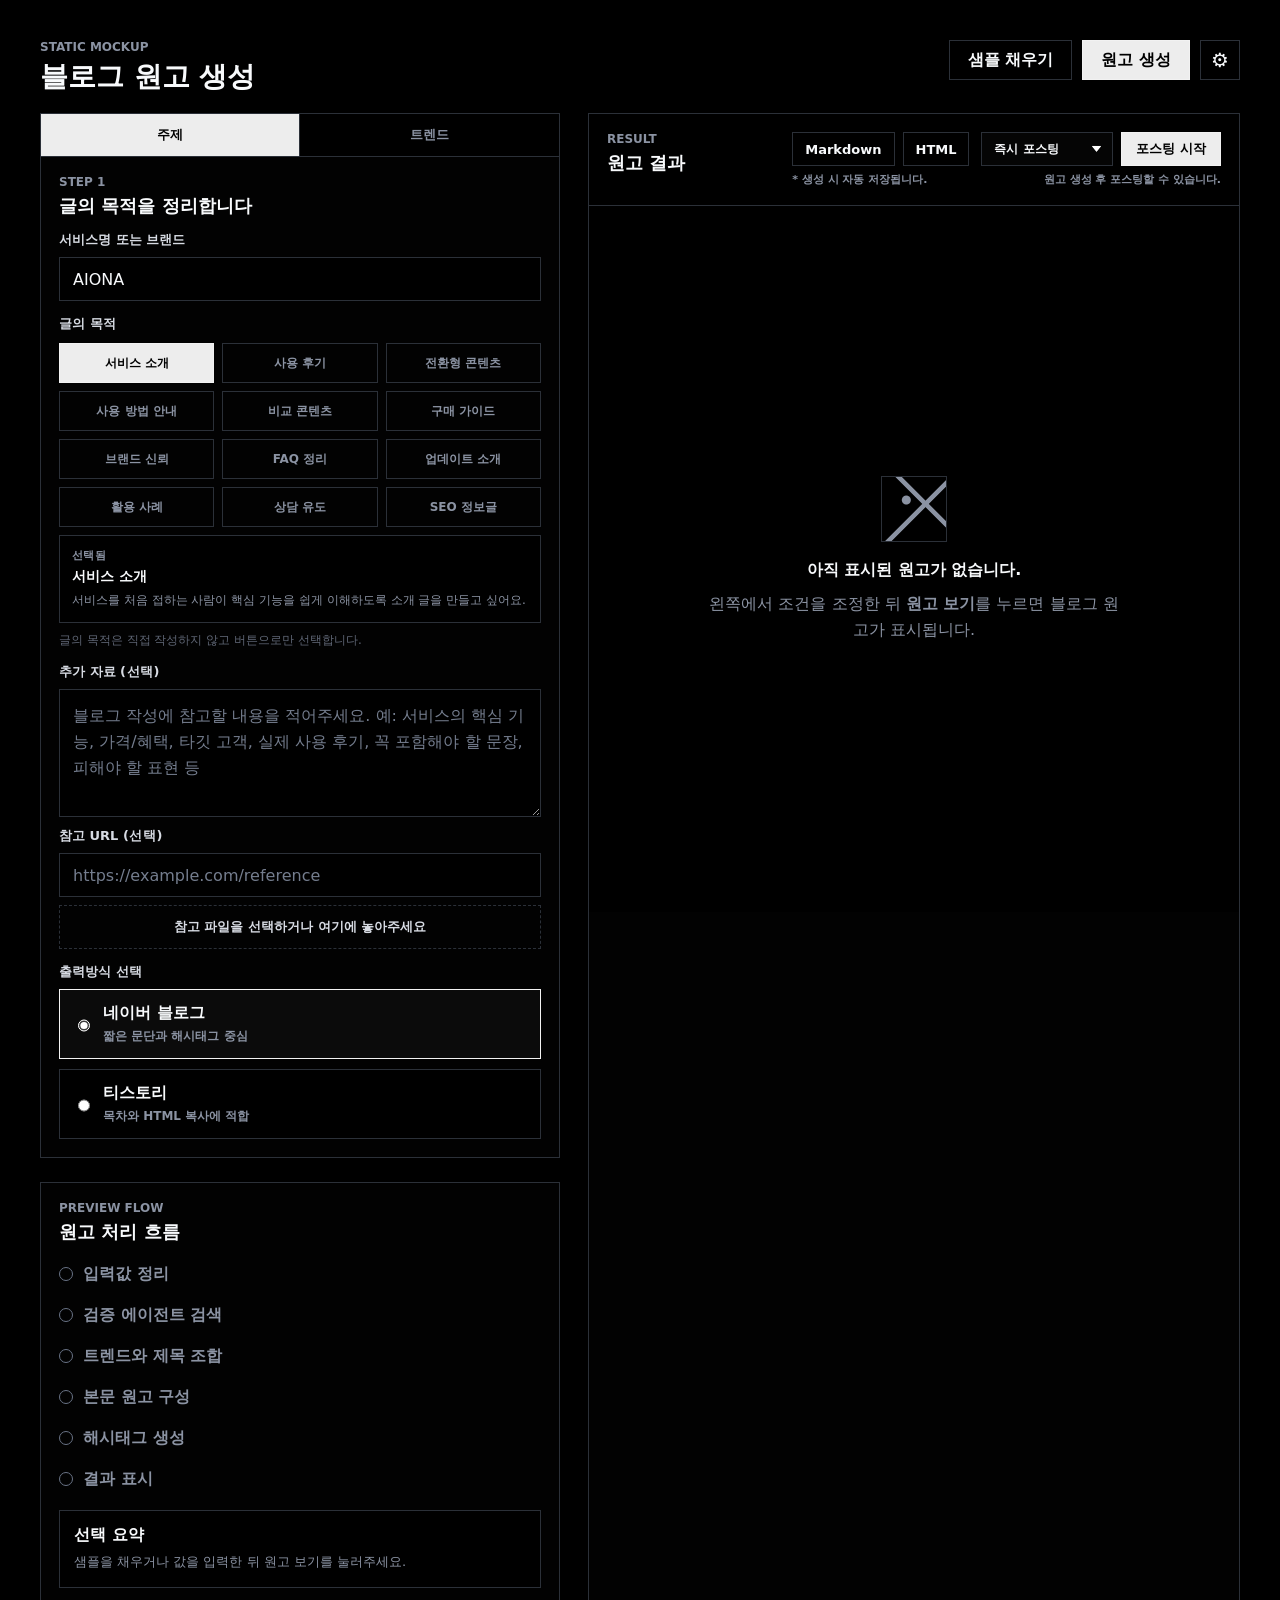
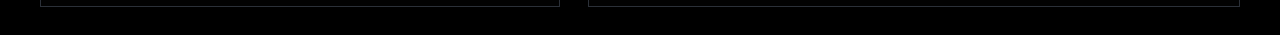
<file: index.html>
﻿<!doctype html>
<html lang="ko">
  <head>
    <meta charset="UTF-8" />
    <meta name="viewport" content="width=device-width, initial-scale=1.0" />
    <title>Human Blog Studio Mockup</title>
    <link rel="stylesheet" href="./styles.css" />
  </head>
  <body>
    <div class="processor-shell">
      <aside class="rail" aria-label="진행 단계">
        <div class="brand">
          <div class="brand-mark">HB</div>
          <div>
            <strong>Human Blog Studio</strong>
            <span>블로그 원고 생성</span>
          </div>
        </div>

        <ol class="step-list">
          <li class="step-item active" data-step="0"><span>1</span><div><strong>주제 설정</strong><small>목적과 참고 자료</small></div></li>
          <li class="step-item" data-step="1"><span>2</span><div><strong>트렌드 선택</strong><small>시즌 이슈와 제목</small></div></li>
          <li class="step-item" data-step="2"><span>3</span><div><strong>전역 설정</strong><small>문체와 검증 기준</small></div></li>
          <li class="step-item" data-step="3"><span>4</span><div><strong>원고 결과</strong><small>블로그 본문 확인</small></div></li>
        </ol>

        <div class="rail-note">
          <strong>상태</strong>
          <span id="statusLabel">입력 대기</span>
        </div>
      </aside>

      <main class="processor">
        <header class="processor-header">
          <div>
            <p class="eyebrow">Static Mockup</p>
            <h1>블로그 원고 생성</h1>
          </div>
          <div class="header-actions">
            <button class="ghost-button" type="button" id="loadSample">샘플 채우기</button>
            <button class="primary-button" type="button" id="generatePost">원고 생성</button>
            <button class="icon-button" type="button" id="openSettings" aria-label="설정 열기" title="설정">&#9881;</button>
          </div>
        </header>

        <section class="layout-grid">
          <form class="control-panel" id="blogForm">
            <div class="tab-bar" role="tablist" aria-label="입력 탭">
              <button class="tab active" type="button" data-panel="topic">주제</button>
              <button class="tab" type="button" data-panel="keywords">트렌드</button>
            </div>

            <section class="settings-panel active" id="topic">
              <div class="section-title">
                <p class="eyebrow">Step 1</p>
                <h2>글의 목적을 정리합니다</h2>
              </div>

              <label class="field">
                <span>서비스명 또는 브랜드</span>
                <input id="serviceName" value="AIONA" />
              </label>

              <div class="field purpose-field">
                <span>글의 목적</span>
                <input
                  id="postGoal"
                  type="hidden"
                  value="서비스를 처음 접하는 사람이 핵심 기능을 쉽게 이해하도록 소개 글을 만들고 싶어요."
                />
                <div class="prompt-examples" aria-label="글 목적 선택">
                  <button class="prompt-chip active" type="button" data-purpose="서비스를 처음 접하는 사람이 핵심 기능을 쉽게 이해하도록 소개 글을 만들고 싶어요." aria-pressed="true">서비스 소개</button>
                  <button class="prompt-chip" type="button" data-purpose="실제 사용 후기처럼 장점과 아쉬운 점을 균형 있게 정리하고 싶어요." aria-pressed="false">사용 후기</button>
                  <button class="prompt-chip" type="button" data-purpose="검색으로 들어온 사용자가 신청까지 이어지도록 문제와 해결책을 자연스럽게 연결하고 싶어요." aria-pressed="false">전환형 콘텐츠</button>
                  <button class="prompt-chip" type="button" data-purpose="처음 쓰는 사람도 따라 할 수 있도록 가입부터 결과 확인까지 순서대로 안내하고 싶어요." aria-pressed="false">사용 방법 안내</button>
                  <button class="prompt-chip" type="button" data-purpose="비슷한 서비스와 비교했을 때 어떤 차이가 있는지 객관적으로 보여주고 싶어요." aria-pressed="false">비교 콘텐츠</button>
                  <button class="prompt-chip" type="button" data-purpose="가격이나 도입 전 확인할 기준을 정리해 구매 판단을 돕고 싶어요." aria-pressed="false">구매 가이드</button>
                  <button class="prompt-chip" type="button" data-purpose="브랜드의 전문성과 신뢰감을 높이는 정보형 글로 구성하고 싶어요." aria-pressed="false">브랜드 신뢰</button>
                  <button class="prompt-chip" type="button" data-purpose="자주 묻는 질문과 오해를 풀어 사용자의 불안을 줄이고 싶어요." aria-pressed="false">FAQ 정리</button>
                  <button class="prompt-chip" type="button" data-purpose="신규 기능이나 업데이트 내용을 기존 사용자에게 쉽게 알리고 싶어요." aria-pressed="false">업데이트 소개</button>
                  <button class="prompt-chip" type="button" data-purpose="특정 업종이나 상황에서 어떻게 활용할 수 있는지 사례 중심으로 보여주고 싶어요." aria-pressed="false">활용 사례</button>
                  <button class="prompt-chip" type="button" data-purpose="방문자가 상담, 신청, 문의 같은 다음 행동을 자연스럽게 떠올리도록 만들고 싶어요." aria-pressed="false">상담 유도</button>
                  <button class="prompt-chip" type="button" data-purpose="검색 유입을 고려해 핵심 키워드와 독자가 궁금해할 정보를 균형 있게 배치하고 싶어요." aria-pressed="false">SEO 정보글</button>
                </div>
                <div class="goal-preview" aria-live="polite">
                  <span>선택됨</span>
                  <strong id="goalChoiceLabel">서비스 소개</strong>
                  <p id="goalChoiceText">서비스를 처음 접하는 사람이 핵심 기능을 쉽게 이해하도록 소개 글을 만들고 싶어요.</p>
                </div>
                <p class="hint">글의 목적은 직접 작성하지 않고 버튼으로만 선택합니다.</p>
              </div>

              <div class="field">
                <span>추가 자료 <span class="optional-label">(선택)</span></span>
                <textarea id="referenceMemo" placeholder="블로그 작성에 참고할 내용을 적어주세요. 예: 서비스의 핵심 기능, 가격/혜택, 타깃 고객, 실제 사용 후기, 꼭 포함해야 할 문장, 피해야 할 표현 등"></textarea>
                <label class="field nested-field">
                  <span>참고 URL <span class="optional-label">(선택)</span></span>
                  <input id="referenceUrl" type="url" placeholder="https://example.com/reference" />
                </label>
                <div class="file-drop">
                  <label class="file-drop-label" for="referenceFile">
                    <span id="referenceFileName">참고 파일을 선택하거나 여기에 놓아주세요</span>
                  </label>
                  <input id="referenceFile" class="file-input" type="file" accept="image/*,.pdf,.doc,.docx,.txt" />
                </div>
              </div>

              <div class="field">
                <span>출력방식 선택</span>
                <div class="choice-grid" aria-label="출력방식 선택">
                  <label class="choice selected">
                    <input name="platform" type="radio" value="네이버 블로그" checked />
                    <strong>네이버 블로그</strong>
                    <span>짧은 문단과 해시태그 중심</span>
                  </label>
                  <label class="choice">
                    <input name="platform" type="radio" value="티스토리" />
                    <strong>티스토리</strong>
                    <span>목차와 HTML 복사에 적합</span>
                  </label>
                </div>
              </div>
            </section>

            <section class="settings-panel" id="keywords">
              <div class="section-title">
                <p class="eyebrow">Step 2</p>
                <h2>트렌드와 제목을 고릅니다</h2>
              </div>

              <div class="trend-builder" aria-label="트렌드 키워드 선택">
                <div class="trend-live-header">
                  <div class="section-title compact">
                    <p class="eyebrow">Seasonal Trend Mix</p>
                    <h2>이벤트 키워드</h2>
                  </div>
                  <button class="ghost-button small" type="button" id="refreshTrends">새로고침</button>
                </div>

                <div class="trend-status-panel" aria-live="polite">
                  <div>
                    <span>업데이트 상태</span>
                    <strong id="trendStatusLabel">최신 트렌드 불러오는 중</strong>
                  </div>
                  <div>
                    <span>최근 업데이트</span>
                    <strong id="trendUpdatedAt">--</strong>
                  </div>
                </div>
                <p class="trend-refresh-note">1시간마다 자동으로 갱신됩니다.</p>

                <div class="field">
                  <span>1개 선택<span class="optional-label">(선택)</span></span>
                  <div class="trend-chip-grid" id="trendKeywordGrid">
                    <button class="trend-chip" type="button" data-trend="트렌드 로딩 중" aria-pressed="false">트렌드 로딩 중</button>
                  </div>
                  <p class="hint">NAVER 통합 검색어 트렌드 API, Google Ads API를 통해 수집됩니다.</p>
                </div>

                <div class="slider-row trend-ratio-row default-ratio-row">
                  <label>주제·키워드 결합 비율</label>
                  <span class="default-ratio-note">주제와 키워드가 5:5로 조합됩니다.</span>
                  <input id="trendMixRatio" type="hidden" value="50" />
                </div>

                <div class="topic-recommender">
                  <button class="ghost-button" type="button" id="generateTopicIdeas">주제 추천 보기</button>
                  <p class="hint">브랜드명, 글의 목적, 참고 자료와 선택한 트렌드로 제목 후보를 만듭니다.</p>
                </div>

                <div class="topic-results empty" id="topicResults">
                  <p>트렌드를 선택하고 주제 추천을 누르면 제목 후보가 표시됩니다.</p>
                </div>

                <label class="field">
                  <span>선택한 제목 <span class="optional-label">선택</span></span>
                  <input id="selectedTopicTitle" placeholder="추천 제목을 선택하거나 직접 입력하세요" />
                </label>
              </div>

              <div class="slider-row keyword-count-display-row">
                <label>해시태그 수</label>
                <output id="keywordCountCurrentValue">15개</output>
              </div>
            </section>

            <input id="humanLevel" type="hidden" value="55" />
            <output id="humanLevelValue" hidden>55</output>

          </form>

          <section class="process-panel" aria-label="원고 처리 흐름">
            <div class="section-title">
              <p class="eyebrow">Preview Flow</p>
              <h2>원고 처리 흐름</h2>
            </div>

            <ol class="pipeline" id="pipeline">
              <li class="pending"><span></span>입력값 정리</li>
              <li class="pending"><span></span>검증 에이전트 검색</li>
              <li class="pending"><span></span>트렌드와 제목 조합</li>
              <li class="pending"><span></span>본문 원고 구성</li>
              <li class="pending"><span></span>해시태그 생성</li>
              <li class="pending"><span></span>결과 표시</li>
            </ol>

            <div class="summary-card">
              <strong>선택 요약</strong>
              <p id="selectionSummary">샘플을 채우거나 값을 입력한 뒤 원고 보기를 눌러주세요.</p>
            </div>

          </section>

          <section class="result-panel" aria-label="블로그 원고">
            <div class="result-toolbar">
              <div>
                <p class="eyebrow">Result</p>
                <h2>원고 결과</h2>
              </div>
              <div class="result-actions">
                <div class="copy-actions">
                  <div class="copy-buttons">
                    <button class="ghost-button small" type="button" id="copyMarkdown">Markdown</button>
                    <button class="ghost-button small" type="button" id="copyHtml">HTML</button>
                  </div>
                  <p class="autosave-note" id="draftStatus">* 생성 시 자동 저장됩니다.</p>
                </div>
                <div class="posting-actions">
                  <div class="posting-control-row">
                    <div class="posting-select-wrap">
                      <select class="posting-select" name="postingMode" aria-label="포스팅 방식 선택">
                        <option value="즉시 포스팅">즉시 포스팅</option>
                      </select>
                      <img class="posting-select-icon" src="assets/inverted-triangle.png" alt="" aria-hidden="true" />
                    </div>
                    <button class="primary-button small-action" type="button" id="startPosting">포스팅 시작</button>
                  </div>
                  <div class="schedule-delay-row" id="scheduleDelayRow" hidden>
                    <span>예약 시간</span>
                    <label class="schedule-delay-input">
                      <input id="scheduleDelayMinutes" type="number" min="5" max="1440" step="5" value="30" />
                      <b>분 뒤</b>
                    </label>
                  </div>
                  <p class="posting-status" id="postingStatus">원고 생성 후 포스팅할 수 있습니다.</p>
                </div>
              </div>
            </div>

            <article class="article-output empty" id="articleOutput">
              <div class="empty-state">
                <strong>아직 표시된 원고가 없습니다.</strong>
                <p>왼쪽에서 조건을 조정한 뒤 <b>원고 보기</b>를 누르면 블로그 원고가 표시됩니다.</p>
              </div>
            </article>
          </section>
        </section>
      </main>
    </div>

    <div class="verification-overlay" id="verificationOverlay" hidden>
      <section class="verification-modal" role="dialog" aria-modal="true" aria-labelledby="verificationTitle">
        <div class="verification-header">
          <div>
            <p class="eyebrow">Verification Agent</p>
            <h2 id="verificationTitle">작성 전 검증</h2>
          </div>
          <button class="icon-button" type="button" id="closeVerification" aria-label="검증 팝업 닫기">×</button>
        </div>

        <div class="verification-body">
          <section class="verification-section">
            <div class="verification-section-title">
              <span>사용자 입력정보</span>
            </div>
            <dl class="verification-data-list" id="verificationInputList"></dl>
          </section>

          <section class="verification-section">
            <div class="verification-section-title">
              <span>AI가 검색한 내용</span>
            </div>
            <div class="verification-search-list" id="verificationSearchList"></div>
          </section>
        </div>

        <div class="verification-actions">
          <button class="ghost-button small" type="button" id="cancelVerification">수정하기</button>
          <button class="primary-button small-action" type="button" id="confirmVerification">확인하고 계속</button>
        </div>
      </section>
    </div>

    <div class="settings-overlay" id="settingsOverlay" hidden>
      <section class="settings-drawer" role="dialog" aria-modal="true" aria-labelledby="settingsTitle">
        <div class="settings-drawer-header">
          <div>
            <p class="eyebrow">Settings</p>
            <h2 id="settingsTitle">설정</h2>
          </div>
          <button class="icon-button" type="button" id="closeSettings" aria-label="설정 닫기">×</button>
        </div>

        <div class="settings-tabs" role="tablist" aria-label="설정 메뉴">
          <button class="settings-tab active" type="button" data-settings-panel="personalSettings">전역 설정</button>
          <button class="settings-tab" type="button" data-settings-panel="promptSettings">커스텀 프롬프트</button>
          <button class="settings-tab" type="button" data-settings-panel="loginSettings">계정 정보</button>
          <button class="settings-tab" type="button" data-settings-panel="draftSettings">저장된 초안</button>
        </div>

        <div class="settings-drawer-body">
          <section class="settings-view active" id="personalSettings">
            <div class="prompt-form-title">
              <h3>전역 설정</h3>
              <p>기본 글쓴이 페르소나와 원고 생성 옵션을 지정합니다.</p>
            </div>

            <div class="slider-row settings-slider-row">
              <label for="keywordCount">해시태그 수</label>
              <input id="keywordCount" type="range" min="15" max="30" step="1" value="15" />
              <output id="keywordCountValue">15개</output>
            </div>

            <div class="field">
              <div class="persona-grid" role="radiogroup" aria-label="블로그 화자 선택">
                <label class="persona-card selected">
                  <input type="radio" name="persona" value="일상 블로거" checked />
                  <strong>일상 블로거</strong>
                  <span>직접 써본 후기처럼 편하게 말합니다.</span>
                </label>
                <label class="persona-card">
                  <input type="radio" name="persona" value="IT 전문 리뷰어" />
                  <strong>IT 전문 리뷰어</strong>
                  <span>기능과 장단점을 사용 기준으로 비교합니다.</span>
                </label>
                <label class="persona-card">
                  <input type="radio" name="persona" value="경제 분석가" />
                  <strong>경제 분석가</strong>
                  <span>시장 흐름과 비용 효과를 숫자 관점으로 봅니다.</span>
                </label>
                <label class="persona-card">
                  <input type="radio" name="persona" value="교육 컨설턴트" />
                  <strong>교육 컨설턴트</strong>
                  <span>처음 배우는 사람도 따라오게 순서대로 설명합니다.</span>
                </label>
                <label class="persona-card">
                  <input type="radio" name="persona" value="건강 박사" />
                  <strong>건강 박사</strong>
                  <span>생활습관과 건강 관리 팁 중심으로 풀어냅니다.</span>
                </label>
                <label class="persona-card">
                  <input type="radio" name="persona" value="콘텐츠 마케터" />
                  <strong>콘텐츠 마케터</strong>
                  <span>검색 노출과 클릭을 고려해 설득력 있게 씁니다.</span>
                </label>
                <label class="persona-card custom-prompt-option">
                  <input type="radio" name="persona" value="커스텀 프롬프트" />
                  <strong id="customPromptPersonaTitle">커스텀 프롬프트</strong>
                  <span id="customPromptPersonaStatus">설정한 프롬프트를 선택해서 적용합니다.</span>
                </label>
              </div>
            </div>

            <div class="settings-actions">
              <button class="ghost-button small" type="button" id="openPromptFromPersonal">커스텀 프롬프트 설정</button>
              <span class="settings-save-state">경험 서술 강도는 보류 중입니다.</span>
            </div>
          </section>

          <section class="settings-view" id="promptSettings">
            <div class="prompt-form-title">
              <h3>내 커스텀 프롬프트</h3>
              <p>AI가 응답할 때 참고할 시스템 프롬프트를 설정합니다.</p>
            </div>

            <label class="field">
              <span>이름<span class="required-label">*</span></span>
              <input id="customPromptName" placeholder="예: 업무용 프롬프트" />
            </label>

            <label class="field">
              <span>설명 <span class="optional-label">(선택)</span></span>
              <input id="customPromptDescription" placeholder="이 프롬프트에 대한 간단한 설명" />
            </label>

            <label class="field">
              <span>프롬프트 내용 <span class="required-label">*</span></span>
              <textarea id="customPromptInput" placeholder="예: 항상 한국어로 답변해주세요. 친근하고 전문적인 말투를 사용하세요."></textarea>
            </label>
            <p class="prompt-counter" id="customPromptCounter">0자 입력됨</p>

            <div class="settings-actions">
              <button class="ghost-button small" type="button" id="fillCustomPromptSample">예시 채우기</button>
              <button class="primary-button small-action" type="button" id="saveCustomPrompt">저장</button>
              <button class="ghost-button small" type="button" id="clearCustomPrompt">비우기</button>
              <span class="settings-save-state" id="customPromptStatus">저장된 프롬프트 없음</span>
            </div>
          </section>

          <section class="settings-view" id="loginSettings">
            <div class="account-panel-title">
              <h3><span aria-hidden="true"></span> 플랫폼 계정 관리</h3>
            </div>

            <div class="platform-account naver-account">
              <h4>▸ 네이버</h4>
              <label class="field">
                <span>네이버 ID</span>
                <input id="naverLoginId" autocomplete="username" placeholder="네이버 아이디 또는 이메일" />
              </label>
              <label class="field">
                <span>네이버 비밀번호</span>
                <input id="naverLoginPassword" type="password" autocomplete="current-password" placeholder="네이버 비밀번호" />
              </label>
              <span class="settings-save-state" id="naverSessionStatus">네이버 계정 정보 없음</span>
            </div>

            <div class="platform-account tistory-account">
              <h4>▸ 티스토리 <small>(카카오 계정)</small></h4>
                <label class="field">
                <span>티스토리 이메일</span>
                <input id="tistoryLoginId" autocomplete="username" placeholder="카카오 계정 이메일" />
              </label>
              <label class="field">
                <span>티스토리 비밀번호</span>
                <input id="tistoryLoginPassword" type="password" autocomplete="current-password" placeholder="티스토리 비밀번호" />
              </label>
            </div>

            <p class="security-note">* 입력한 계정 정보는 이 브라우저의 로컬 저장소에만 저장됩니다. 실제 서비스에서는 서버 저장 없이 안전한 인증 방식으로 대체하는 것이 좋습니다.</p>

            <div class="settings-actions">
              <button class="primary-button small-action" type="button" id="saveLoginInfo">저장</button>
              <button class="ghost-button small" type="button" id="clearLoginInfo">비우기</button>
              <span class="settings-save-state" id="loginInfoStatus">저장된 계정 정보 없음</span>
            </div>
          </section>

          <section class="settings-view" id="draftSettings">
            <div class="draft-toolbar" aria-label="초안 선택 도구">
              <label class="draft-select-all">
                <input id="selectAllDrafts" type="checkbox" />
                <span>전체 선택</span>
              </label>
              <button class="icon-button draft-trash-button" type="button" id="deleteSelectedDrafts" aria-label="선택한 초안 삭제" title="선택한 초안 삭제" disabled>
                휴지통
              </button>
            </div>
            <div class="draft-list" id="draftList"></div>
            <article class="draft-preview empty" id="draftPreview">
              <p>저장된 초안을 선택하면 내용이 표시됩니다.</p>
            </article>
          </section>
        </div>
      </section>
    </div>

    <script src="./app.js"></script>
  </body>
</html>
</file>
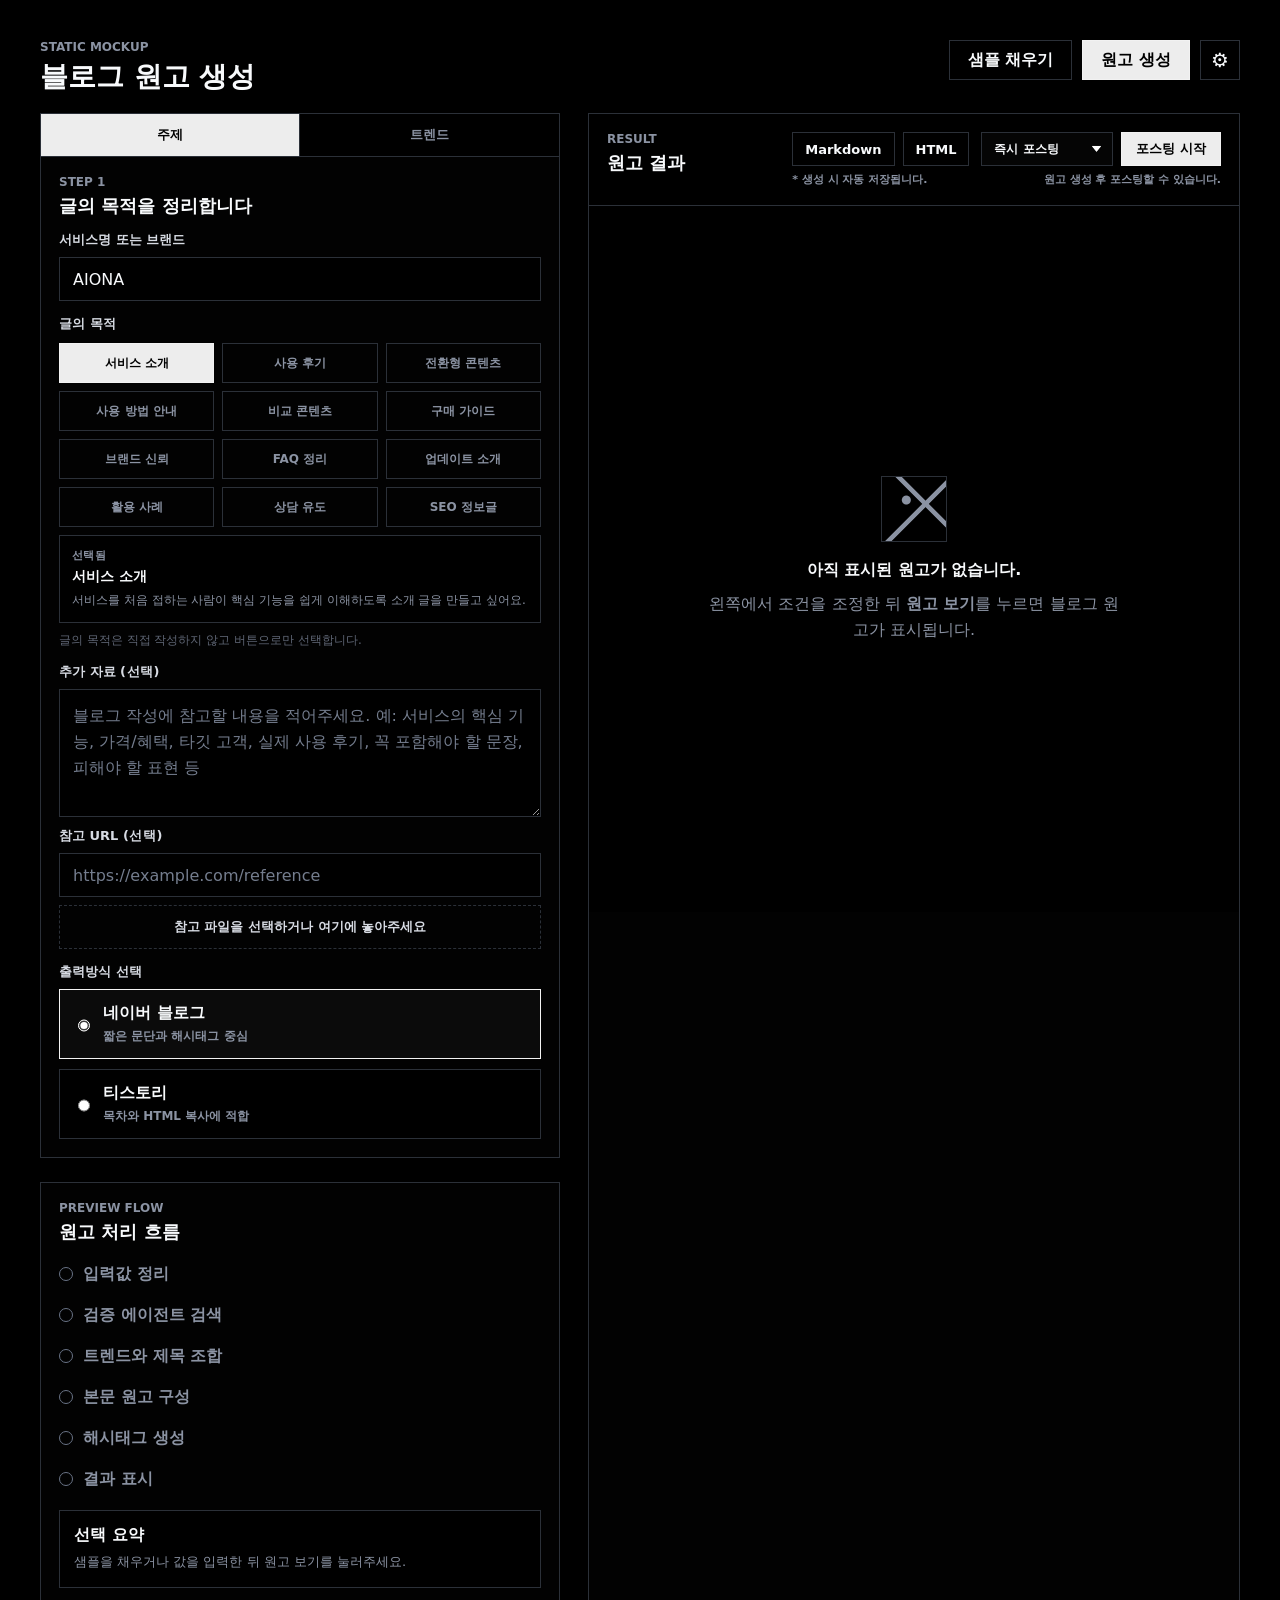
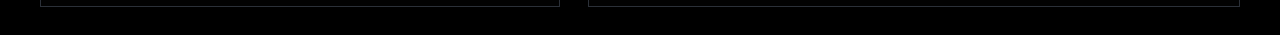
<file: loading.html>
<!doctype html>
<html lang="ko">
  <head>
    <meta charset="UTF-8" />
    <meta name="viewport" content="width=device-width, initial-scale=1.0" />
    <meta http-equiv="refresh" content="0; url=./index.html#demo" />
    <title>Human Blog Studio Mockup</title>
  </head>
  <body>
    <p><a href="./index.html#demo">목업 화면으로 이동하기</a></p>
  </body>
</html>
</file>
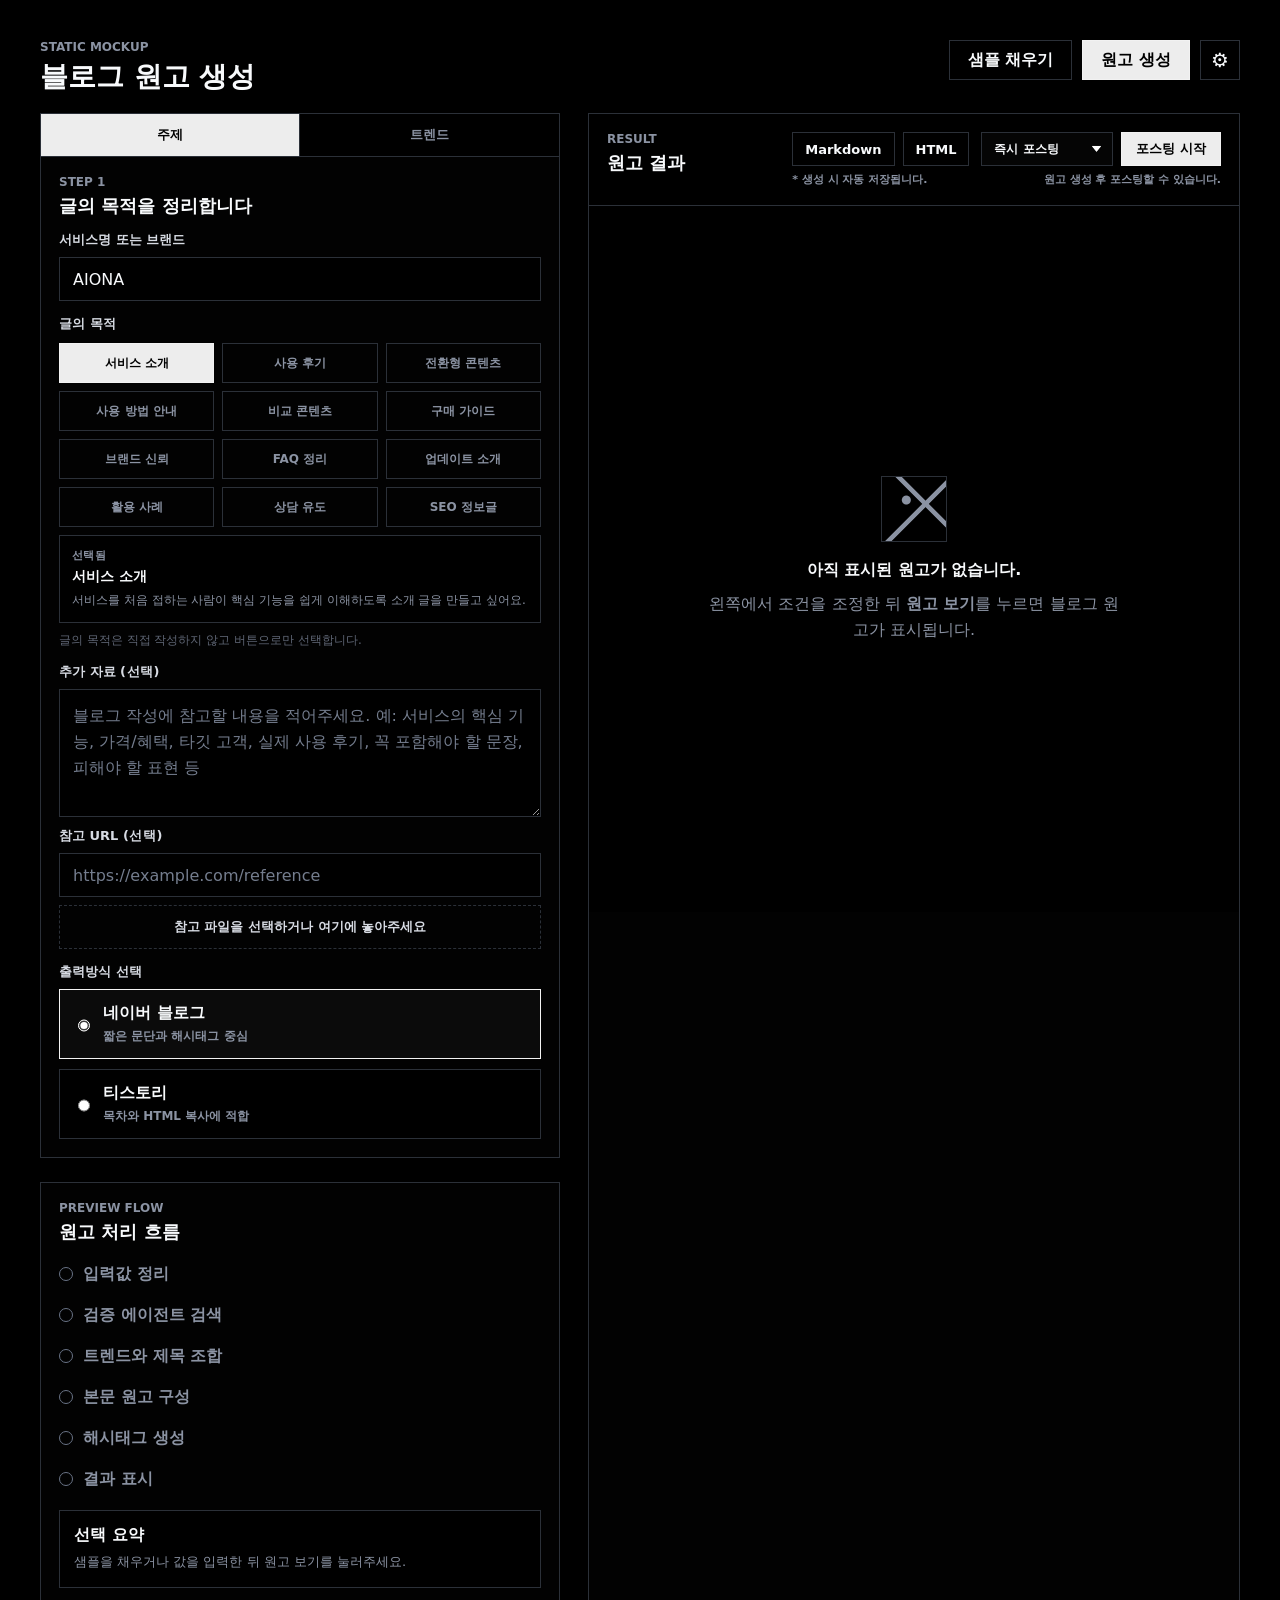
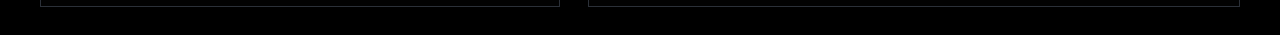
<file: result.html>
<!doctype html>
<html lang="ko">
  <head>
    <meta charset="UTF-8" />
    <meta name="viewport" content="width=device-width, initial-scale=1.0" />
    <meta http-equiv="refresh" content="0; url=./index.html#demo" />
    <title>Human Blog Studio Mockup</title>
  </head>
  <body>
    <p><a href="./index.html#demo">목업 결과 화면으로 이동하기</a></p>
  </body>
</html>
</file>
<file: styles.css>
:root {
  --bg: #000000;
  --panel: #020202;
  --panel-soft: #070707;
  --line: #2b3038;
  --line-strong: #f2f2f2;
  --ink: #f8fafc;
  --muted: #8b93a3;
  --muted-2: #5f6675;
  --accent: #ffffff;
  --active: #ededed;
  --danger: #ff6b5f;
  --ok: #21c997;
}

* {
  box-sizing: border-box;
}

html {
  background: var(--bg);
}

body {
  margin: 0;
  min-height: 100vh;
  overflow-x: hidden;
  color: var(--ink);
  background: var(--bg);
  font-family:
    Inter, Pretendard, "Noto Sans KR", "Segoe UI", system-ui, -apple-system, sans-serif;
}

button,
input,
textarea,
select {
  font: inherit;
}

button {
  cursor: pointer;
}

.processor-shell {
  min-height: 100vh;
  background: var(--bg);
}

.rail {
  display: none;
}

.processor {
  display: grid;
  grid-template-rows: auto minmax(0, 1fr);
  gap: 20px;
  min-height: 100vh;
  padding: 40px 40px 28px;
}

.processor-header {
  display: grid;
  grid-template-columns: minmax(360px, 520px) minmax(0, 1fr);
  align-items: start;
  gap: 28px;
}

.processor-header > div {
  min-width: 0;
}

.eyebrow {
  margin: 0;
  color: var(--muted);
  font-size: 12px;
  font-weight: 800;
  letter-spacing: 0;
  text-transform: uppercase;
}

.processor-header h1 {
  max-width: 520px;
  margin: 6px 0 0;
  color: var(--ink);
  font-size: 28px;
  line-height: 1.18;
  letter-spacing: 0;
  word-break: keep-all;
  overflow-wrap: anywhere;
}

.header-actions {
  display: flex;
  align-items: center;
  justify-content: flex-end;
  gap: 10px;
  flex-wrap: wrap;
}

.primary-button,
.ghost-button {
  display: inline-flex;
  align-items: center;
  justify-content: center;
  min-height: 40px;
  padding: 0 18px;
  border-radius: 0;
  font-weight: 800;
  transition:
    background 0.15s ease,
    color 0.15s ease,
    border-color 0.15s ease;
}

.primary-button {
  border: 1px solid var(--line-strong);
  background: var(--active);
  color: #000;
}

.primary-button:hover {
  background: #ffffff;
}

.primary-button:disabled,
.ghost-button:disabled {
  cursor: not-allowed;
  opacity: 0.55;
}

.ghost-button {
  border: 1px solid var(--line);
  background: transparent;
  color: var(--ink);
}

.ghost-button:hover {
  border-color: var(--line-strong);
}

.ghost-button.small {
  min-height: 34px;
  padding: 0 12px;
  font-size: 13px;
}

.primary-button.small-action {
  min-height: 34px;
  padding: 0 14px;
  font-size: 13px;
}

.icon-button {
  display: inline-flex;
  width: 40px;
  height: 40px;
  align-items: center;
  justify-content: center;
  border: 1px solid var(--line);
  border-radius: 0;
  background: transparent;
  color: var(--ink);
  font-size: 20px;
  font-weight: 900;
  line-height: 1;
}

.icon-button:hover {
  border-color: var(--line-strong);
}

.layout-grid {
  display: grid;
  grid-template-columns: minmax(360px, 520px) minmax(0, 1fr);
  grid-template-rows: auto minmax(220px, 1fr);
  gap: 24px 28px;
  align-items: start;
  min-height: 0;
}

.control-panel,
.process-panel,
.result-panel {
  min-width: 0;
  border: 1px solid var(--line);
  border-radius: 0;
  background: var(--panel);
  box-shadow: none;
}

.control-panel {
  grid-column: 1;
  grid-row: 1;
}

.process-panel {
  grid-column: 1;
  grid-row: 2;
}

.result-panel {
  grid-column: 2;
  grid-row: 1 / span 2;
  align-self: stretch;
  overflow: hidden;
}

.layout-grid.is-generating .process-panel {
  grid-column: 2;
  grid-row: 1 / span 2;
  align-self: start;
}

.layout-grid.is-generating .result-panel {
  display: none;
}

.tab-bar {
  display: grid;
  grid-template-columns: repeat(2, minmax(0, 1fr));
  gap: 0;
  padding: 0;
  border-bottom: 1px solid var(--line);
  background: var(--bg);
}

.tab {
  min-height: 42px;
  border: 0;
  border-right: 1px solid var(--line);
  border-radius: 0;
  background: transparent;
  color: var(--muted);
  font-size: 13px;
  font-weight: 800;
}

.tab:last-child {
  border-right: 0;
}

.tab.active {
  background: var(--active);
  color: #000;
  box-shadow: none;
}

.settings-panel {
  display: none;
  gap: 14px;
  padding: 18px;
}

.settings-panel.active {
  display: grid;
}

.section-title h2,
.result-toolbar h2 {
  margin: 5px 0 0;
  color: var(--ink);
  font-size: 18px;
  line-height: 1.3;
  letter-spacing: 0;
}

.field {
  display: grid;
  gap: 8px;
}

.field span,
.slider-row label {
  color: #d7dbe3;
  font-size: 13px;
  font-weight: 800;
}

.optional-label {
  color: var(--muted);
  font-size: 11px;
  font-weight: 700;
  text-transform: uppercase;
  letter-spacing: 0.04em;
}

.required-label {
  color: var(--danger);
}

.field input:not([type="radio"]):not([type="checkbox"]):not([type="range"]):not([type="file"]),
.field textarea,
.field select {
  width: 100%;
  border: 1px solid var(--line);
  border-radius: 0;
  background: #000;
  color: var(--ink);
  outline: none;
}

.field input:not([type="radio"]):not([type="checkbox"]):not([type="range"]):not([type="file"]),
.field select {
  min-height: 44px;
  padding: 0 13px;
}

.field textarea {
  min-height: 128px;
  resize: vertical;
  padding: 13px;
  line-height: 1.62;
}

.field input::placeholder,
.field textarea::placeholder {
  color: #747d8e;
  opacity: 1;
}

.field input:focus::placeholder,
.field textarea:focus::placeholder {
  color: transparent;
}

.field input:not([type="radio"]):not([type="checkbox"]):not([type="range"]):not([type="file"]):focus,
.field textarea:focus,
.field select:focus {
  border-color: var(--line-strong);
  box-shadow: none;
}

.field select {
  appearance: auto;
}

.nested-field {
  margin-top: 2px;
}

.hint {
  margin: 0;
  color: var(--muted-2);
  font-size: 12px;
  line-height: 1.5;
}

.prompt-examples {
  display: grid;
  grid-template-columns: repeat(3, minmax(0, 1fr));
  gap: 8px;
  margin-top: 2px;
}

.prompt-chip {
  max-width: 100%;
  min-height: 40px;
  padding: 8px 10px;
  border: 1px solid var(--line);
  border-radius: 0;
  background: transparent;
  color: var(--muted);
  font-size: 12px;
  font-weight: 800;
  line-height: 1.25;
  white-space: normal;
  overflow: hidden;
  word-break: keep-all;
  overflow-wrap: anywhere;
}

.prompt-chip:hover {
  color: var(--ink);
  border-color: #6a7280;
}

.prompt-chip.active,
.prompt-chip[aria-pressed="true"] {
  border-color: var(--line-strong);
  background: var(--active);
  color: #000;
}

.goal-preview {
  display: grid;
  gap: 5px;
  border: 1px solid var(--line);
  padding: 12px;
  background: #000;
}

.goal-preview span {
  color: var(--muted);
  font-size: 11px;
  font-weight: 900;
  letter-spacing: 0.04em;
  text-transform: uppercase;
}

.goal-preview strong {
  color: var(--ink);
  font-size: 14px;
}

.goal-preview p {
  margin: 0;
  color: var(--muted);
  font-size: 12px;
  line-height: 1.55;
  word-break: keep-all;
  overflow-wrap: anywhere;
}

.trend-builder {
  display: grid;
  gap: 14px;
  border: 1px solid var(--line);
  padding: 14px;
  background: #030303;
}

.trend-live-header {
  display: flex;
  align-items: start;
  justify-content: space-between;
  gap: 12px;
}

.trend-status-panel {
  display: grid;
  grid-template-columns: repeat(2, minmax(0, 1fr));
  gap: 8px;
}

.trend-status-panel div {
  min-width: 0;
  border: 1px solid var(--line);
  padding: 11px;
  background: #000;
}

.trend-status-panel span,
.trend-chip small {
  display: block;
  color: var(--muted);
  font-size: 10px;
  font-weight: 900;
  letter-spacing: 0.03em;
  text-transform: uppercase;
}

.trend-status-panel strong {
  display: block;
  margin-top: 5px;
  color: var(--ink);
  font-size: 12px;
  line-height: 1.35;
  word-break: keep-all;
  overflow-wrap: anywhere;
}

.trend-refresh-note {
  margin: -4px 0 0;
  color: var(--muted-2);
  font-size: 11px;
  font-weight: 700;
  line-height: 1.45;
}

.section-title.compact h2 {
  margin-top: 4px;
  font-size: 16px;
}

.trend-chip-grid,
.mix-mode-grid,
.topic-choice-list {
  display: grid;
  gap: 8px;
}

.trend-chip-grid {
  grid-template-columns: repeat(4, minmax(0, 1fr));
}

.trend-chip,
.mix-mode,
.topic-choice {
  min-width: 0;
  border: 1px solid var(--line);
  border-radius: 0;
  background: #000;
  color: var(--muted);
}

.trend-chip {
  position: relative;
  display: grid;
  align-content: center;
  gap: 4px;
  min-height: 58px;
  padding: 8px;
  font-size: 12px;
  font-weight: 800;
  white-space: normal;
  overflow: hidden;
  word-break: keep-all;
  overflow-wrap: anywhere;
}

.trend-chip strong {
  display: block;
  min-width: 0;
  color: inherit;
  font-size: 12px;
  line-height: 1.25;
}

.trend-chip small {
  color: currentColor;
  opacity: 0.64;
  line-height: 1.25;
}

.trend-chip[data-hot="true"]::after {
  content: "HOT";
  position: absolute;
  top: 5px;
  right: 5px;
  border: 1px solid #ff6b5f;
  background: #160707;
  padding: 4px 6px;
  color: #ff9a92;
  font-size: 10px;
  font-weight: 900;
  line-height: 1;
}

.trend-chip[data-hot="true"] {
  border-color: #ff6b5f;
  background: #160707;
  padding-top: 24px;
  color: #f7f7f7;
}

.trend-chip[data-hot="true"] small {
  color: var(--muted);
  opacity: 0.64;
}

.trend-chip[aria-pressed="true"] {
  border-color: var(--line-strong);
  background: var(--active);
  color: #000;
}

.trend-chip[aria-pressed="true"]::after {
  background: var(--active);
  border-color: #000;
  color: #000;
}

.mix-mode-grid {
  grid-template-columns: repeat(2, minmax(0, 1fr));
}

.mix-mode {
  display: grid;
  grid-template-columns: 16px minmax(0, 1fr);
  align-items: start;
  gap: 9px;
  min-height: 46px;
  padding: 10px 11px;
  cursor: pointer;
  overflow: hidden;
}

.mix-mode input {
  width: 16px;
  height: 16px;
  min-width: 16px;
  min-height: 16px;
  margin: 1px 0 0;
  padding: 0;
  border: 0;
  accent-color: var(--accent);
}

.mix-mode strong {
  display: block;
  min-width: 0;
  color: inherit;
  font-size: 12px;
  line-height: 1.35;
  word-break: keep-all;
  overflow-wrap: anywhere;
}

.mix-mode.selected {
  border-color: var(--line-strong);
  color: var(--ink);
  background: #0b0b0b;
}

.topic-recommender {
  display: flex;
  align-items: center;
  gap: 10px;
  flex-wrap: wrap;
}

.topic-recommender .hint {
  flex: 1 1 220px;
}

.topic-results {
  display: grid;
  gap: 8px;
  min-height: 56px;
  border: 1px dashed var(--line);
  padding: 10px;
  background: #000;
}

.topic-results.empty {
  place-items: center;
  color: var(--muted-2);
  text-align: center;
  font-size: 12px;
}

.topic-results p {
  margin: 0;
}

.topic-choice {
  display: grid;
  grid-template-columns: minmax(0, 1fr) auto;
  gap: 12px;
  align-items: center;
  min-height: 58px;
  padding: 12px;
  cursor: pointer;
}

.topic-choice input {
  position: absolute;
  width: 1px;
  height: 1px;
  padding: 0;
  margin: -1px;
  overflow: hidden;
  clip: rect(0, 0, 0, 0);
  white-space: nowrap;
  border: 0;
}

.topic-title {
  min-width: 0;
  color: var(--ink);
  font-size: 13px;
  font-weight: 900;
  line-height: 1.45;
  word-break: keep-all;
  overflow-wrap: anywhere;
}

.topic-recommend-badge {
  justify-self: end;
  min-width: max-content;
  border: 1px solid var(--line);
  padding: 6px 8px;
  color: var(--muted);
  font-size: 11px;
  font-weight: 900;
  line-height: 1;
}

.topic-choice.selected {
  border-color: var(--line-strong);
  background: #0b0b0b;
}

.topic-choice[data-hot="true"] {
  border-color: #ff6b5f;
  background: #160707;
  color: #f7f7f7;
}

.topic-choice[data-hot="true"] .topic-recommend-badge {
  border-color: #ff6b5f;
  color: #ff9a92;
}

.file-drop {
  display: grid;
}

.file-drop-label {
  display: flex;
  align-items: center;
  justify-content: center;
  min-height: 44px;
  border: 1px dashed var(--line);
  border-radius: 0;
  padding: 0 13px;
  color: var(--muted);
  font-size: 12px;
  font-weight: 700;
  text-align: center;
  cursor: pointer;
}

.file-drop-label:hover {
  color: var(--ink);
  border-color: #6a7280;
}

.file-input {
  position: absolute;
  width: 1px;
  height: 1px;
  padding: 0;
  margin: -1px;
  overflow: hidden;
  clip: rect(0, 0, 0, 0);
  white-space: nowrap;
  border: 0;
}

.two-column {
  display: grid;
  grid-template-columns: repeat(2, minmax(0, 1fr));
  gap: 12px;
}

.slider-row {
  display: grid;
  grid-template-columns: 120px minmax(0, 1fr) 48px;
  align-items: center;
  gap: 12px;
  min-height: 46px;
  padding: 10px 12px;
  border: 1px solid var(--line);
  border-radius: 0;
  background: #000;
}

.slider-row input {
  width: 100%;
  accent-color: var(--accent);
}

.ratio-control {
  display: grid;
  gap: 5px;
  min-width: 0;
}

.ratio-labels {
  display: flex;
  align-items: center;
  justify-content: space-between;
  color: var(--muted);
  font-size: 11px;
  font-weight: 900;
  line-height: 1;
}

.ratio-control input {
  margin: 0;
}

.slider-row output {
  color: var(--ink);
  text-align: right;
  font-weight: 900;
}

.setting-value-note {
  min-width: 0;
  color: var(--muted);
  font-size: 12px;
  font-weight: 800;
}

.settings-slider-row {
  margin-bottom: 16px;
}

.trend-ratio-row {
  grid-template-columns: 150px minmax(0, 1fr);
}

.default-ratio-row {
  grid-template-columns: 150px minmax(0, 1fr);
}

.default-ratio-note {
  min-width: 0;
  color: var(--muted);
  font-size: 11px;
  font-weight: 800;
  line-height: 1.35;
  word-break: keep-all;
  overflow-wrap: anywhere;
}

.choice input {
  accent-color: var(--accent);
}

.choice-grid {
  display: grid;
  gap: 10px;
}

.choice {
  display: grid;
  grid-template-columns: 20px minmax(0, 1fr);
  gap: 4px 10px;
  padding: 13px;
  border: 1px solid var(--line);
  border-radius: 0;
  background: #000;
}

.choice input {
  grid-row: span 2;
  margin-top: 3px;
}

.choice strong,
.choice span {
  display: block;
  grid-column: 2;
}

.choice strong {
  color: var(--ink);
}

.choice span {
  color: var(--muted);
  font-size: 12px;
}

.choice.selected {
  border-color: var(--line-strong);
  background: #0b0b0b;
}

.persona-grid {
  display: grid;
  grid-template-columns: repeat(2, minmax(0, 1fr));
  gap: 10px;
}

.persona-card {
  display: block;
  padding: 13px;
  border: 1px solid var(--line);
  border-radius: 0;
  background: #000;
  cursor: pointer;
}

.persona-card input {
  position: absolute;
  width: 1px;
  height: 1px;
  padding: 0;
  margin: -1px;
  overflow: hidden;
  clip: rect(0, 0, 0, 0);
  white-space: nowrap;
  border: 0;
}

.persona-card:hover {
  border-color: #6a7280;
}

.persona-card.selected {
  border-color: var(--line-strong);
  background: #0b0b0b;
}

.persona-card.custom-prompt-option {
  border-style: dashed;
}

.persona-card.custom-prompt-option.selected {
  border-style: solid;
}

.persona-card strong {
  display: block;
  color: var(--ink);
  font-size: 14px;
}

.persona-card span {
  display: block;
  margin-top: 4px;
  color: var(--muted);
  font-size: 12px;
  line-height: 1.5;
}

.custom-prompt-card {
  display: flex;
  align-items: center;
  justify-content: space-between;
  gap: 12px;
  border: 1px solid var(--line);
  background: #000;
  padding: 12px;
}

.custom-prompt-card div {
  display: grid;
  gap: 4px;
  min-width: 0;
}

.custom-prompt-card span {
  color: #d7dbe3;
  font-size: 13px;
  font-weight: 800;
}

.custom-prompt-card strong {
  color: var(--muted);
  font-size: 12px;
  line-height: 1.45;
  word-break: keep-all;
  overflow-wrap: anywhere;
}

.process-panel {
  display: grid;
  gap: 16px;
  padding: 18px;
}

.pipeline {
  display: grid;
  gap: 11px;
  margin: 0;
  padding: 0;
  list-style: none;
}

.pipeline li {
  display: flex;
  align-items: center;
  gap: 10px;
  min-height: 30px;
  color: var(--muted);
  font-weight: 800;
}

.pipeline span {
  width: 14px;
  height: 14px;
  flex: 0 0 auto;
  border: 1px solid #697386;
  border-radius: 50%;
  background: transparent;
}

.pipeline li.done {
  color: var(--ink);
}

.pipeline li.done span {
  border-color: var(--ok);
  background: var(--ok);
}

.pipeline li.active {
  color: var(--ink);
}

.pipeline li.active span {
  border-color: var(--line-strong);
  box-shadow: 0 0 0 4px rgba(255, 255, 255, 0.14);
}

.summary-card {
  padding: 14px;
  border: 1px solid var(--line);
  border-radius: 0;
  background: #000;
}

.summary-card strong {
  display: block;
  margin-bottom: 6px;
  color: var(--ink);
}

.summary-card p {
  margin: 0;
  color: var(--muted);
  font-size: 13px;
  line-height: 1.6;
}

.result-toolbar {
  display: flex;
  align-items: flex-start;
  justify-content: space-between;
  gap: 12px;
  flex-wrap: wrap;
  padding: 18px;
  border-bottom: 1px solid var(--line);
  background: #000;
}

.result-actions {
  display: flex;
  align-items: flex-start;
  justify-content: flex-end;
  gap: 12px;
  flex-wrap: wrap;
}

.copy-actions {
  display: grid;
  gap: 6px;
  justify-items: start;
}

.copy-buttons {
  display: flex;
  align-items: center;
  gap: 8px;
  flex-wrap: wrap;
}

.autosave-note {
  margin: 0;
  color: var(--muted);
  font-size: 11px;
  font-weight: 700;
  line-height: 1.4;
}

.posting-actions {
  display: grid;
  gap: 6px;
  justify-items: end;
}

.posting-control-row {
  display: flex;
  align-items: center;
  gap: 8px;
  flex-wrap: wrap;
}

.posting-select-wrap {
  position: relative;
  min-width: 132px;
}

.posting-select-icon {
  position: absolute;
  top: 50%;
  right: 12px;
  z-index: 2;
  width: 9px;
  height: 9px;
  transform: translateY(-50%);
  filter: invert(1) brightness(2);
  pointer-events: none;
}

.posting-select {
  position: relative;
  z-index: 1;
  width: 100%;
  min-height: 34px;
  appearance: none;
  -webkit-appearance: none;
  border: 1px solid var(--line);
  border-radius: 0;
  background: #050505;
  color: var(--ink);
  padding: 0 34px 0 12px;
  font: inherit;
  font-size: 12px;
  font-weight: 900;
  cursor: pointer;
}

.posting-select:focus {
  outline: 1px solid var(--line-strong);
  outline-offset: 2px;
}

.schedule-delay-row {
  display: flex;
  align-items: center;
  justify-content: flex-end;
  gap: 8px;
  color: var(--muted);
  font-size: 11px;
  font-weight: 800;
}

.schedule-delay-row[hidden] {
  display: none;
}

.schedule-delay-input {
  display: inline-flex;
  align-items: center;
  min-height: 30px;
  border: 1px solid var(--line);
  background: #050505;
}

.schedule-delay-input input {
  width: 64px;
  min-height: 28px;
  border: 0;
  border-right: 1px solid var(--line);
  background: transparent;
  color: var(--ink);
  padding: 0 8px;
  font: inherit;
  font-size: 12px;
  font-weight: 900;
}

.schedule-delay-input input:focus {
  outline: 0;
}

.schedule-delay-input b {
  padding: 0 9px;
  color: var(--ink);
  font-size: 12px;
}

.posting-status {
  margin: 0;
  color: var(--muted);
  font-size: 11px;
  font-weight: 700;
  line-height: 1.4;
  text-align: right;
}

.settings-overlay {
  position: fixed;
  inset: 0;
  z-index: 50;
  display: grid;
  justify-items: end;
  background: rgba(0, 0, 0, 0.72);
}

.verification-overlay {
  position: fixed;
  inset: 0;
  z-index: 60;
  display: grid;
  place-items: center;
  padding: 24px;
  background: rgba(0, 0, 0, 0.76);
}

.verification-overlay[hidden] {
  display: none;
}

.verification-modal {
  display: grid;
  grid-template-rows: auto minmax(0, 1fr) auto;
  width: min(920px, 100%);
  max-height: calc(100vh - 48px);
  border: 1px solid #58d9b6;
  background: #242b31;
  box-shadow: 0 24px 80px rgba(0, 0, 0, 0.58);
}

.verification-header {
  display: flex;
  align-items: flex-start;
  justify-content: space-between;
  gap: 18px;
  padding: 20px 28px 16px;
  border-bottom: 1px solid rgba(255, 255, 255, 0.12);
}

.verification-header h2 {
  margin: 5px 0 0;
  color: var(--ink);
  font-size: 24px;
  line-height: 1.25;
}

.verification-body {
  display: grid;
  gap: 14px;
  min-height: 0;
  overflow-y: auto;
  overscroll-behavior: contain;
  padding: 18px 28px;
  scrollbar-width: none;
  -ms-overflow-style: none;
}

.verification-body::-webkit-scrollbar {
  width: 0;
  height: 0;
  display: none;
}

.verification-section {
  display: grid;
  gap: 12px;
}

.verification-section-title span {
  color: #c7cbd2;
  font-size: 13px;
  font-weight: 900;
}

.verification-data-list {
  display: grid;
  gap: 0;
  margin: 0;
  border: 1px solid rgba(255, 255, 255, 0.12);
  background: rgba(0, 0, 0, 0.22);
  padding: 10px 12px;
}

.verification-data-list div {
  display: grid;
  grid-template-columns: 128px minmax(0, 1fr);
  gap: 14px;
  min-width: 0;
  padding: 8px 0;
  border-bottom: 1px solid rgba(255, 255, 255, 0.08);
}

.verification-data-list div:first-child {
  padding-top: 0;
}

.verification-data-list div:last-child {
  padding-bottom: 0;
  border-bottom: 0;
}

.verification-data-list dt {
  margin: 0;
  color: var(--muted);
  font-size: 11px;
  font-weight: 900;
  line-height: 1.55;
}

.verification-data-list dd {
  margin: 0;
  color: var(--ink);
  font-size: 13px;
  font-weight: 800;
  line-height: 1.55;
  word-break: keep-all;
  overflow-wrap: anywhere;
}

.verification-search-list {
  display: grid;
  gap: 10px;
}

.verification-search-item {
  display: grid;
  gap: 7px;
  min-width: 0;
  border: 1px solid rgba(255, 255, 255, 0.12);
  background: rgba(0, 0, 0, 0.22);
  padding: 10px 12px;
}

.verification-search-item div {
  display: flex;
  align-items: center;
  justify-content: space-between;
  gap: 12px;
}

.verification-search-item span,
.verification-search-item small {
  color: var(--muted);
  font-size: 11px;
  font-weight: 800;
  line-height: 1.55;
}

.verification-search-item strong {
  color: #64e6bf;
  font-size: 12px;
  font-weight: 900;
}

.verification-search-item p {
  margin: 0;
  color: var(--ink);
  font-size: 15px;
  font-weight: 900;
  line-height: 1.45;
  word-break: keep-all;
  overflow-wrap: anywhere;
}

.verification-actions {
  display: flex;
  justify-content: flex-end;
  gap: 8px;
  padding: 16px 28px 20px;
  border-top: 1px solid rgba(255, 255, 255, 0.12);
}

.settings-overlay[hidden] {
  display: none;
}

.settings-drawer {
  display: grid;
  grid-template-rows: auto auto minmax(0, 1fr);
  width: min(560px, 100vw);
  min-height: 100vh;
  border-left: 1px solid var(--line);
  background: #020202;
  box-shadow: -20px 0 48px rgba(0, 0, 0, 0.45);
}

.settings-drawer-header {
  display: flex;
  align-items: flex-start;
  justify-content: space-between;
  gap: 16px;
  padding: 20px;
  border-bottom: 1px solid var(--line);
}

.settings-drawer-header h2 {
  margin: 5px 0 0;
  color: var(--ink);
  font-size: 20px;
}

.settings-tabs {
  display: grid;
  grid-template-columns: repeat(4, minmax(0, 1fr));
  border-bottom: 1px solid var(--line);
}

.settings-tab {
  min-height: 42px;
  border: 0;
  border-right: 1px solid var(--line);
  background: #000;
  color: var(--muted);
  font-size: 13px;
  font-weight: 900;
}

.settings-tab:last-child {
  border-right: 0;
}

.settings-tab.active {
  background: var(--active);
  color: #000;
}

.settings-drawer-body {
  min-height: 0;
  overflow: auto;
  padding: 18px;
}

.settings-view {
  display: none;
}

.settings-view.active {
  display: grid;
  gap: 14px;
}

.prompt-form-title {
  display: grid;
  gap: 5px;
  margin: 0 -18px 8px;
  padding: 0 18px 16px;
  border-bottom: 1px solid var(--line);
}

.prompt-form-title h3 {
  margin: 0;
  color: var(--ink);
  font-size: 18px;
  line-height: 1.35;
}

.prompt-form-title p {
  margin: 0;
  color: var(--muted);
  font-size: 13px;
  line-height: 1.45;
}

.prompt-counter {
  margin: -6px 0 0;
  color: var(--muted);
  font-size: 12px;
  line-height: 1.4;
}

.settings-actions {
  display: flex;
  align-items: center;
  gap: 8px;
  flex-wrap: wrap;
}

.settings-save-state {
  color: var(--muted);
  font-size: 12px;
  font-weight: 800;
}

.account-panel-title {
  margin: 0 -18px 0;
  padding: 0 18px 18px;
  border-bottom: 1px solid var(--line);
}

.account-panel-title h3 {
  display: flex;
  align-items: center;
  gap: 10px;
  margin: 0;
  color: var(--ink);
  font-size: 22px;
  line-height: 1.3;
}

.account-panel-title small,
.platform-account small {
  color: var(--ink);
  font: inherit;
}

.platform-account {
  display: grid;
  gap: 14px;
  padding: 22px 0 24px;
  border-bottom: 1px solid var(--line);
}

.platform-account h4 {
  margin: 0;
  font-size: 18px;
  line-height: 1.35;
}

.naver-account h4 {
  color: #18d0a2;
}

.tistory-account h4 {
  color: #ff7a1a;
}

.account-alert {
  margin: 0;
  color: #ff8b2c;
  font-size: 14px;
  font-weight: 900;
  line-height: 1.55;
}

.account-alert a {
  color: #fff200;
  text-decoration: underline;
  text-underline-offset: 3px;
}

.credential-card {
  display: grid;
  gap: 12px;
  border: 1px solid var(--line);
  background: #000;
  padding: 14px;
}

.credential-card > strong {
  color: var(--ink);
  font-size: 14px;
}

.credential-copy {
  margin: 0;
  color: var(--muted);
  font-size: 12px;
  font-weight: 700;
  line-height: 1.55;
}

.security-note {
  margin: 0;
  color: var(--muted);
  font-size: 12px;
  font-weight: 700;
  line-height: 1.55;
}

.draft-list {
  display: grid;
  gap: 8px;
}

.draft-toolbar {
  display: flex;
  align-items: center;
  gap: 8px;
  border: 1px solid var(--line);
  background: #000;
  padding: 8px;
}

.draft-select-all {
  display: inline-flex;
  align-items: center;
  gap: 8px;
  min-height: 34px;
  border: 1px solid var(--line);
  padding: 0 10px;
  color: var(--ink);
  font-size: 12px;
  font-weight: 900;
  cursor: pointer;
}

.draft-select-all input,
.draft-checkbox {
  width: 16px;
  height: 16px;
  margin: 0;
  accent-color: var(--accent);
  cursor: pointer;
}

.draft-trash-button {
  width: auto;
  min-width: 68px;
  height: 34px;
  padding: 0 10px;
  font-size: 12px;
}

.draft-trash-button:disabled {
  cursor: not-allowed;
  opacity: 0.42;
}

.draft-row {
  display: grid;
  grid-template-columns: 34px minmax(0, 1fr);
  align-items: stretch;
  min-width: 0;
}

.draft-checkbox-wrap {
  display: grid;
  place-items: center;
  border: 1px solid var(--line);
  border-right: 0;
  background: #000;
  cursor: pointer;
}

.draft-row.selected .draft-checkbox-wrap,
.draft-row.selected .draft-item,
.draft-row:has(.draft-checkbox:checked) .draft-checkbox-wrap,
.draft-row:has(.draft-checkbox:checked) .draft-item {
  border-color: var(--line-strong);
  background: #0b0b0b;
}

.draft-item {
  display: grid;
  gap: 5px;
  width: 100%;
  min-height: 58px;
  border: 1px solid var(--line);
  background: #000;
  color: var(--ink);
  padding: 11px;
  text-align: left;
}

.draft-item:hover,
.draft-item.active {
  border-color: var(--line-strong);
}

.draft-item strong {
  font-size: 13px;
  line-height: 1.4;
  word-break: keep-all;
  overflow-wrap: anywhere;
}

.draft-item span {
  color: var(--muted);
  font-size: 11px;
  font-weight: 800;
}

.draft-inline-preview {
  max-height: 520px;
  border: 1px solid var(--line);
  background: #000;
  padding: 18px;
  overflow: auto;
}

.draft-inline-preview .blog-article {
  max-width: 100%;
}

.draft-inline-preview .blog-article h1 {
  font-size: 26px;
}

.draft-inline-preview .blog-article p {
  font-size: 14px;
}

.draft-preview {
  min-height: 220px;
  border: 1px solid var(--line);
  background: #000;
  padding: 16px;
  overflow: auto;
}

.draft-preview[hidden],
.draft-preview.empty[hidden] {
  display: none;
}

.draft-preview.empty {
  display: grid;
  place-items: center;
  color: var(--muted);
  text-align: center;
}

.draft-preview .blog-article {
  max-width: 100%;
}

.draft-preview .blog-article h1 {
  font-size: 26px;
}

.draft-preview .blog-article p {
  font-size: 14px;
}

.article-output {
  min-height: calc(100vh - 194px);
  padding: 42px 56px 54px;
  background: #000;
}

.edit-notice {
  max-width: 760px;
  margin: 0 auto 16px;
  border: 1px dashed var(--line);
  padding: 10px 12px;
  color: var(--muted);
  font-size: 12px;
  font-weight: 800;
}

.article-output.empty {
  display: grid;
  place-items: center;
  padding: 32px;
  background: #000;
}

.empty-state {
  display: grid;
  justify-items: center;
  max-width: 420px;
  color: var(--muted);
  text-align: center;
}

.empty-state::before {
  content: "";
  position: relative;
  width: 64px;
  height: 64px;
  margin-bottom: 18px;
  border: 1px solid var(--line);
  background:
    radial-gradient(circle at 38% 36%, var(--muted) 0 4px, transparent 5px),
    linear-gradient(135deg, transparent 0 52%, var(--muted) 53% 57%, transparent 58%),
    linear-gradient(45deg, transparent 0 60%, var(--muted) 61% 65%, transparent 66%);
}

.empty-state strong {
  display: block;
  color: var(--ink);
  font-size: 16px;
}

.empty-state p {
  margin: 10px 0 0;
  color: var(--muted);
  line-height: 1.65;
}

.blog-article {
  max-width: 760px;
  margin: 0 auto;
  color: var(--ink);
}

.blog-article[contenteditable="true"] {
  outline: 1px solid transparent;
  outline-offset: 14px;
}

.blog-article[contenteditable="true"]:focus {
  outline-color: var(--line);
}

.blog-article .article-kicker {
  margin: 0 0 14px;
  color: var(--muted);
  font-size: 13px;
  font-weight: 900;
}

.blog-article h1 {
  margin: 0 0 22px;
  color: var(--ink);
  font-size: clamp(31px, 4.2vw, 54px);
  line-height: 1.1;
  letter-spacing: 0;
  word-break: keep-all;
}

.blog-article .article-byline {
  display: inline-flex;
  max-width: 100%;
  margin: -6px 0 28px;
  padding: 7px 10px;
  border: 1px solid #2b3038;
  background: #050505;
  color: #aeb8c8;
  font-size: 13px;
  font-weight: 800;
  line-height: 1.45;
}

.blog-article h2 {
  margin: 42px 0 14px;
  color: var(--ink);
  font-size: 24px;
  line-height: 1.36;
  letter-spacing: 0;
}

.blog-article p {
  margin: 0 0 18px;
  color: #d3d7df;
  font-size: 17px;
  line-height: 1.9;
  word-break: keep-all;
}

.blog-article p.naver-style {
  margin-bottom: 20px;
  font-size: 17px;
  line-height: 2;
}

.blog-article p.tistory-style {
  color: #d8dde6;
  line-height: 1.82;
}

.blog-article-naver h2 {
  padding-top: 18px;
  border-top: 1px dashed #333b47;
  color: #f5f8ff;
  font-size: 22px;
}

.blog-article-tistory h2 {
  padding-left: 14px;
  border-left: 4px solid #7dd3fc;
  font-size: 23px;
}

.article-photo {
  margin: 30px 0 34px;
}

.article-photo img {
  display: block;
  width: 100%;
  aspect-ratio: 16 / 9;
  object-fit: cover;
  border: 1px solid #252c36;
  background: #10141b;
}

.article-final-image {
  margin-top: 28px;
}

.article-final-image img {
  width: min(360px, 100%);
  aspect-ratio: auto;
  object-fit: contain;
  border: 0;
  background: transparent;
}

.article-site-shot,
.article-user-shot {
  border: 1px solid #252c36;
  padding: 12px;
  background: #05070a;
}

.reference-browser {
  overflow: hidden;
  border: 1px solid #303846;
  background: #0d1118;
}

.article-site-shot .reference-browser {
  background: #f8fafc;
}

.browser-top {
  display: grid;
  grid-template-columns: 9px 9px 9px minmax(0, 1fr);
  align-items: center;
  gap: 7px;
  min-height: 34px;
  padding: 0 12px;
  border-bottom: 1px solid #26303d;
  background: #151b24;
}

.browser-top span {
  width: 9px;
  height: 9px;
  border-radius: 999px;
  background: #495365;
}

.browser-top em {
  min-width: 0;
  margin-left: 8px;
  color: #9aa6b8;
  font-size: 12px;
  font-style: normal;
  font-weight: 800;
  overflow: hidden;
  text-overflow: ellipsis;
  white-space: nowrap;
}

.site-shot-link {
  display: block;
  background: #ffffff;
}

.site-shot-link img,
.article-user-shot img {
  display: block;
  width: 100%;
  aspect-ratio: 16 / 9;
  object-fit: cover;
  border: 0;
  background: #ffffff;
}

.article-site-shot .site-shot-link img {
  object-position: top center;
}

.article-user-shot {
  background: #080b10;
}

.article-user-shot img {
  background: #10141b;
}

.blog-article-naver .article-photo {
  margin-left: -4px;
  margin-right: -4px;
}

.blog-article-naver .article-photo img {
  border-radius: 0;
}

.blog-article-tistory .article-photo {
  margin-top: 36px;
}

.blog-article strong {
  color: #ffffff;
}

.blog-article ul,
.blog-article ol {
  margin: 0 0 20px;
  padding-left: 22px;
  color: #d3d7df;
  font-size: 16px;
  line-height: 1.8;
}

.blog-article li + li {
  margin-top: 6px;
}

.article-tags {
  display: flex;
  flex-wrap: wrap;
  gap: 8px;
  margin-top: 34px;
}

.article-tags span {
  padding: 7px 10px;
  border: 1px solid var(--line);
  border-radius: 0;
  background: #000;
  color: var(--muted);
  font-size: 13px;
  font-weight: 900;
}

@media (max-width: 1180px) {
  .processor-header,
  .layout-grid {
    grid-template-columns: minmax(320px, 480px) minmax(0, 1fr);
  }

  .article-output {
    padding: 34px 34px 44px;
  }
}

@media (max-width: 900px) {
  .processor {
    padding: 24px;
  }

  .processor-header,
  .layout-grid {
    grid-template-columns: 1fr;
  }

  .header-actions {
    justify-content: flex-start;
  }

  .control-panel,
  .process-panel,
  .result-panel {
    grid-column: auto;
    grid-row: auto;
  }

  .layout-grid.is-generating .process-panel {
    grid-column: auto;
    grid-row: auto;
  }

  .result-panel {
    min-height: 520px;
  }

  .article-output {
    min-height: 520px;
  }
}

@media (max-width: 640px) {
  .processor {
    padding: 18px;
    max-width: 100vw;
  }

  .processor-header h1 {
    font-size: 24px;
    max-width: 100%;
    overflow-wrap: anywhere;
    word-break: normal;
  }

  .tab-bar,
  .settings-tabs,
  .two-column,
  .toggle-list,
  .mix-mode-grid,
  .prompt-examples,
  .trend-status-panel {
    grid-template-columns: 1fr;
  }

  .trend-chip-grid {
    grid-template-columns: repeat(2, minmax(0, 1fr));
  }

  .tab {
    border-right: 0;
    border-bottom: 1px solid var(--line);
  }

  .tab:last-child {
    border-bottom: 0;
  }

  .slider-row {
    grid-template-columns: 1fr;
  }

  .verification-overlay {
    padding: 14px;
  }

  .verification-header,
  .verification-body,
  .verification-actions {
    padding-left: 18px;
    padding-right: 18px;
  }

  .verification-data-list div {
    grid-template-columns: 1fr;
    gap: 3px;
  }

  .slider-row output {
    text-align: left;
  }

  .result-toolbar,
  .result-actions,
  .copy-actions,
  .posting-actions,
  .posting-control-row {
    width: 100%;
  }

  .result-actions {
    justify-content: flex-start;
  }

  .posting-select-wrap {
    flex: 1 1 160px;
    width: 100%;
    min-width: 0;
  }

  .posting-control-row .primary-button {
    flex: 1 1 120px;
  }

  .posting-status {
    width: 100%;
    text-align: left;
  }

  .schedule-delay-row {
    width: 100%;
    justify-content: flex-start;
  }

  .schedule-delay-input {
    flex: 1;
  }

  .schedule-delay-input input {
    flex: 1;
    width: auto;
  }

  .article-output {
    padding: 28px 20px 36px;
  }
}
</file>
